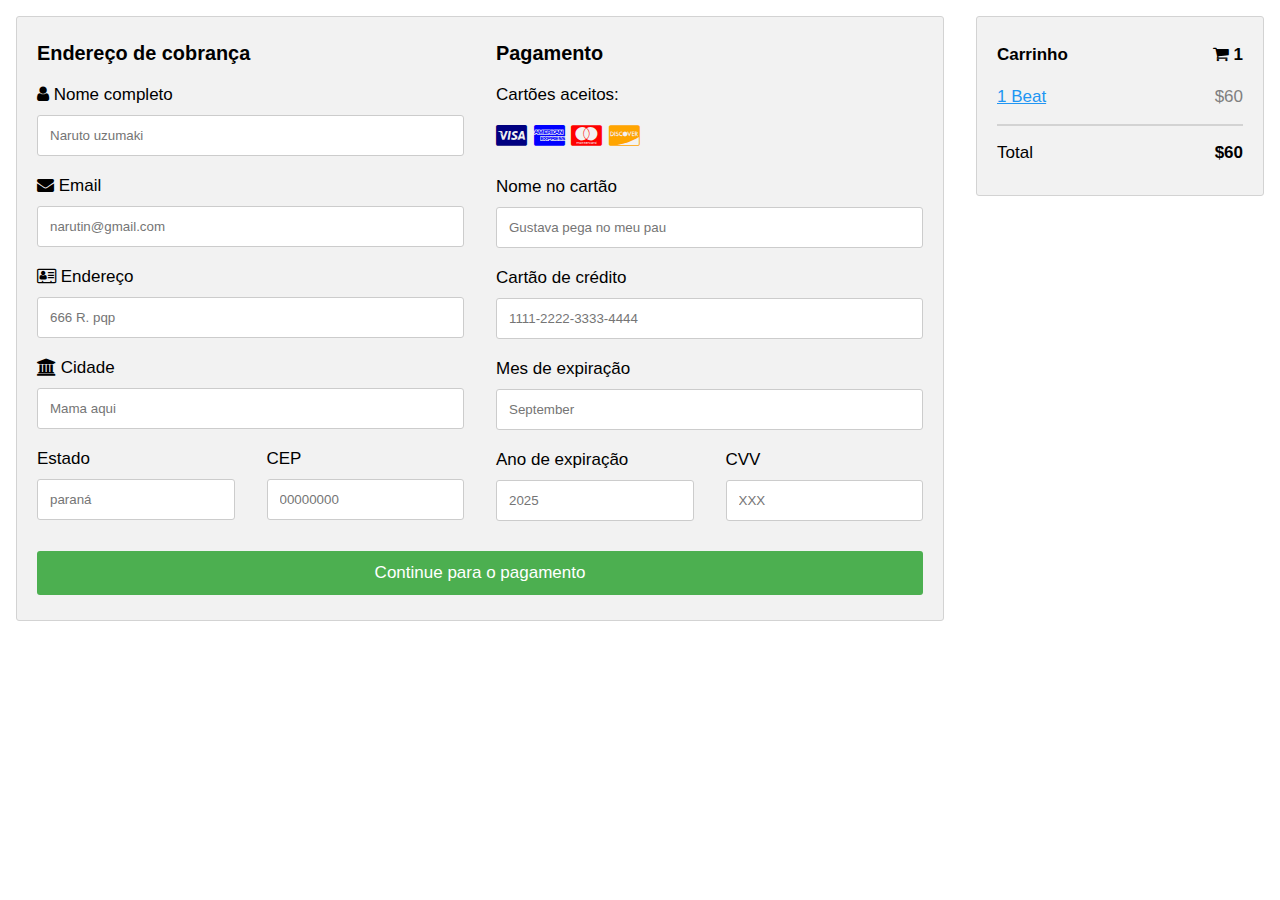
<file: iurx/comprar/beat-1.html>
<!DOCTYPE html>
<html lang="en">
<head>
    <meta charset="UTF-8">
    <meta name="viewport" content="width=device-width, initial-scale=1.0">
    <meta name="viewport" content="width=device-width, initial-scale=1">
<link rel="stylesheet" href="https://cdnjs.cloudflare.com/ajax/libs/font-awesome/4.7.0/css/font-awesome.min.css">
    <link rel="stylesheet" href="./compras.css">

    <title>Iurx - shop</title>
</head>
<body>
    
    <style>
        body {
          font-family: Arial;
          font-size: 17px;
          padding: 8px;
        }
        
        * {
          box-sizing: border-box;
        }
        
        .row {
          display: -ms-flexbox; /* IE10 */
          display: flex;
          -ms-flex-wrap: wrap; /* IE10 */
          flex-wrap: wrap;
          margin: 0 -16px;
        }
        
        .col-25 {
          -ms-flex: 25%; /* IE10 */
          flex: 25%;
        }
        
        .col-50 {
          -ms-flex: 50%; /* IE10 */
          flex: 50%;
        }
        
        .col-75 {
          -ms-flex: 75%; /* IE10 */
          flex: 75%;
        }
        
        .col-25,
        .col-50,
        .col-75 {
          padding: 0 16px;
        }
        
        .container {
          background-color: #f2f2f2;
          padding: 5px 20px 15px 20px;
          border: 1px solid lightgrey;
          border-radius: 3px;
        }
        
        input[type=text] {
          width: 100%;
          margin-bottom: 20px;
          padding: 12px;
          border: 1px solid #ccc;
          border-radius: 3px;
        }
        
        label {
          margin-bottom: 10px;
          display: block;
        }
        
        .icon-container {
          margin-bottom: 20px;
          padding: 7px 0;
          font-size: 24px;
        }
        
        .btn {
          background-color: #4CAF50;
          color: white;
          padding: 12px;
          margin: 10px 0;
          border: none;
          width: 100%;
          border-radius: 3px;
          cursor: pointer;
          font-size: 17px;
        }
        
        .btn:hover {
          background-color: #45a049;
        }
        
        a {
          color: #2196F3;
        }
        
        hr {
          border: 1px solid lightgrey;
        }
        
        span.price {
          float: right;
          color: grey;
        }
        
        /* Responsive layout - when the screen is less than 800px wide, make the two columns stack on top of each other instead of next to each other (also change the direction - make the "cart" column go on top) */
        @media (max-width: 800px) {
          .row {
            flex-direction: column-reverse;
          }
          .col-25 {
            margin-bottom: 20px;
          }
        }
        </style>
        </head>
        <body>

        <div class="row">
          <div class="col-75">
            <div class="container">
              <form action="/action_page.php">
              
                <div class="row">
                  <div class="col-50">
                    <h3>Endereço de cobrança</h3>
                    <label for="fname"><i class="fa fa-user"></i> Nome completo</label>
                    <input type="text" id="fname" name="firstname" placeholder="Naruto uzumaki">
                    <label for="email"><i class="fa fa-envelope"></i> Email</label>
                    <input type="text" id="email" name="email" placeholder="narutin@gmail.com">
                    <label for="adr"><i class="fa fa-address-card-o"></i> Endereço</label>
                    <input type="text" id="adr" name="address" placeholder="666 R. pqp">
                    <label for="city"><i class="fa fa-institution"></i> Cidade</label>
                    <input type="text" id="city" name="city" placeholder="Mama aqui">
        
                    <div class="row">
                      <div class="col-50">
                        <label for="state">Estado</label>
                        <input type="text" id="state" name="state" placeholder="paraná">
                      </div>
                      <div class="col-50">
                        <label for="zip">CEP</label>
                        <input type="text" id="zip" name="zip" placeholder="00000000">
                      </div>
                    </div>
                  </div>
        
                  <div class="col-50">
                    <h3>Pagamento</h3>
                    <label for="fname">Cartões aceitos:</label>
                    <div class="icon-container">
                      <i class="fa fa-cc-visa" style="color:navy;"></i>
                      <i class="fa fa-cc-amex" style="color:blue;"></i>
                      <i class="fa fa-cc-mastercard" style="color:red;"></i>
                      <i class="fa fa-cc-discover" style="color:orange;"></i>
                    </div>
                    <label for="cname">Nome no cartão</label>
                    <input type="text" id="cname" name="cardname" placeholder="Gustava pega no meu pau">
                    <label for="ccnum">Cartão de crédito</label>
                    <input type="text" id="ccnum" name="cardnumber" placeholder="1111-2222-3333-4444">
                    <label for="expmonth">Mes de expiração</label>
                    <input type="text" id="expmonth" name="expmonth" placeholder="September">
                    <div class="row">
                      <div class="col-50">
                        <label for="expyear">Ano de expiração</label>
                        <input type="text" id="expyear" name="expyear" placeholder="2025">
                      </div>
                      <div class="col-50">
                        <label for="cvv">CVV</label>
                        <input type="text" id="cvv" name="cvv" placeholder="XXX">
                      </div>
                    </div>
                  </div>
                  
                </div>
                <input type="submit" value="Continue para o pagamento" class="btn">
              </form>
            </div>
          </div>
          <div class="col-25">
            <div class="container">
              <h4>Carrinho <span class="price" style="color:black"><i class="fa fa-shopping-cart"></i> <b>1</b></span></h4>
              <p><a href="../iurx.html">1 Beat</a> <span class="price">$60</span></p>
              <hr>
              <p>Total <span class="price" style="color:black"><b>$60</b></span></p>
            </div>
          </div>
        </div>
        
        </body>
        </html>
</body>
</html>
</file>
<file: iurx/comprar/compras.css>
.row {
    display: -ms-flexbox; /* IE10 */
    display: flex;
    -ms-flex-wrap: wrap; /* IE10 */
    flex-wrap: wrap;
    margin: 0 -16px;
  }
  
  .col-25 {
    -ms-flex: 25%; /* IE10 */
    flex: 25%;
  }
  
  .col-50 {
    -ms-flex: 50%; /* IE10 */
    flex: 50%;
  }
  
  .col-75 {
    -ms-flex: 75%; /* IE10 */
    flex: 75%;
  }
  
  .col-25,
  .col-50,
  .col-75 {
    padding: 0 16px;
  }
  
  .container {
    background-color: #f2f2f2;
    padding: 5px 20px 15px 20px;
    border: 1px solid lightgrey;
    border-radius: 3px;
  }
  
  input[type=text] {
    width: 100%;
    margin-bottom: 20px;
    padding: 12px;
    border: 1px solid #ccc;
    border-radius: 3px;
  }
  
  label {
    margin-bottom: 10px;
    display: block;
  }
  
  .icon-container {
    margin-bottom: 20px;
    padding: 7px 0;
    font-size: 24px;
  }
  
  .btn {
    background-color: #4CAF50;
    color: white;
    padding: 12px;
    margin: 10px 0;
    border: none;
    width: 100%;
    border-radius: 3px;
    cursor: pointer;
    font-size: 17px;
  }
  
  .btn:hover {
    background-color: #45a049;
  }
  
  span.price {
    float: right;
    color: grey;
  }
  
  /* Responsive layout - when the screen is less than 800px wide, make the two columns stack on top of each other instead of next to each other (and change the direction - make the "cart" column go on top) */
  @media (max-width: 800px) {
    .row {
      flex-direction: column-reverse;
    }
    .col-25 {
      margin-bottom: 20px;
    }
  }
</file>
